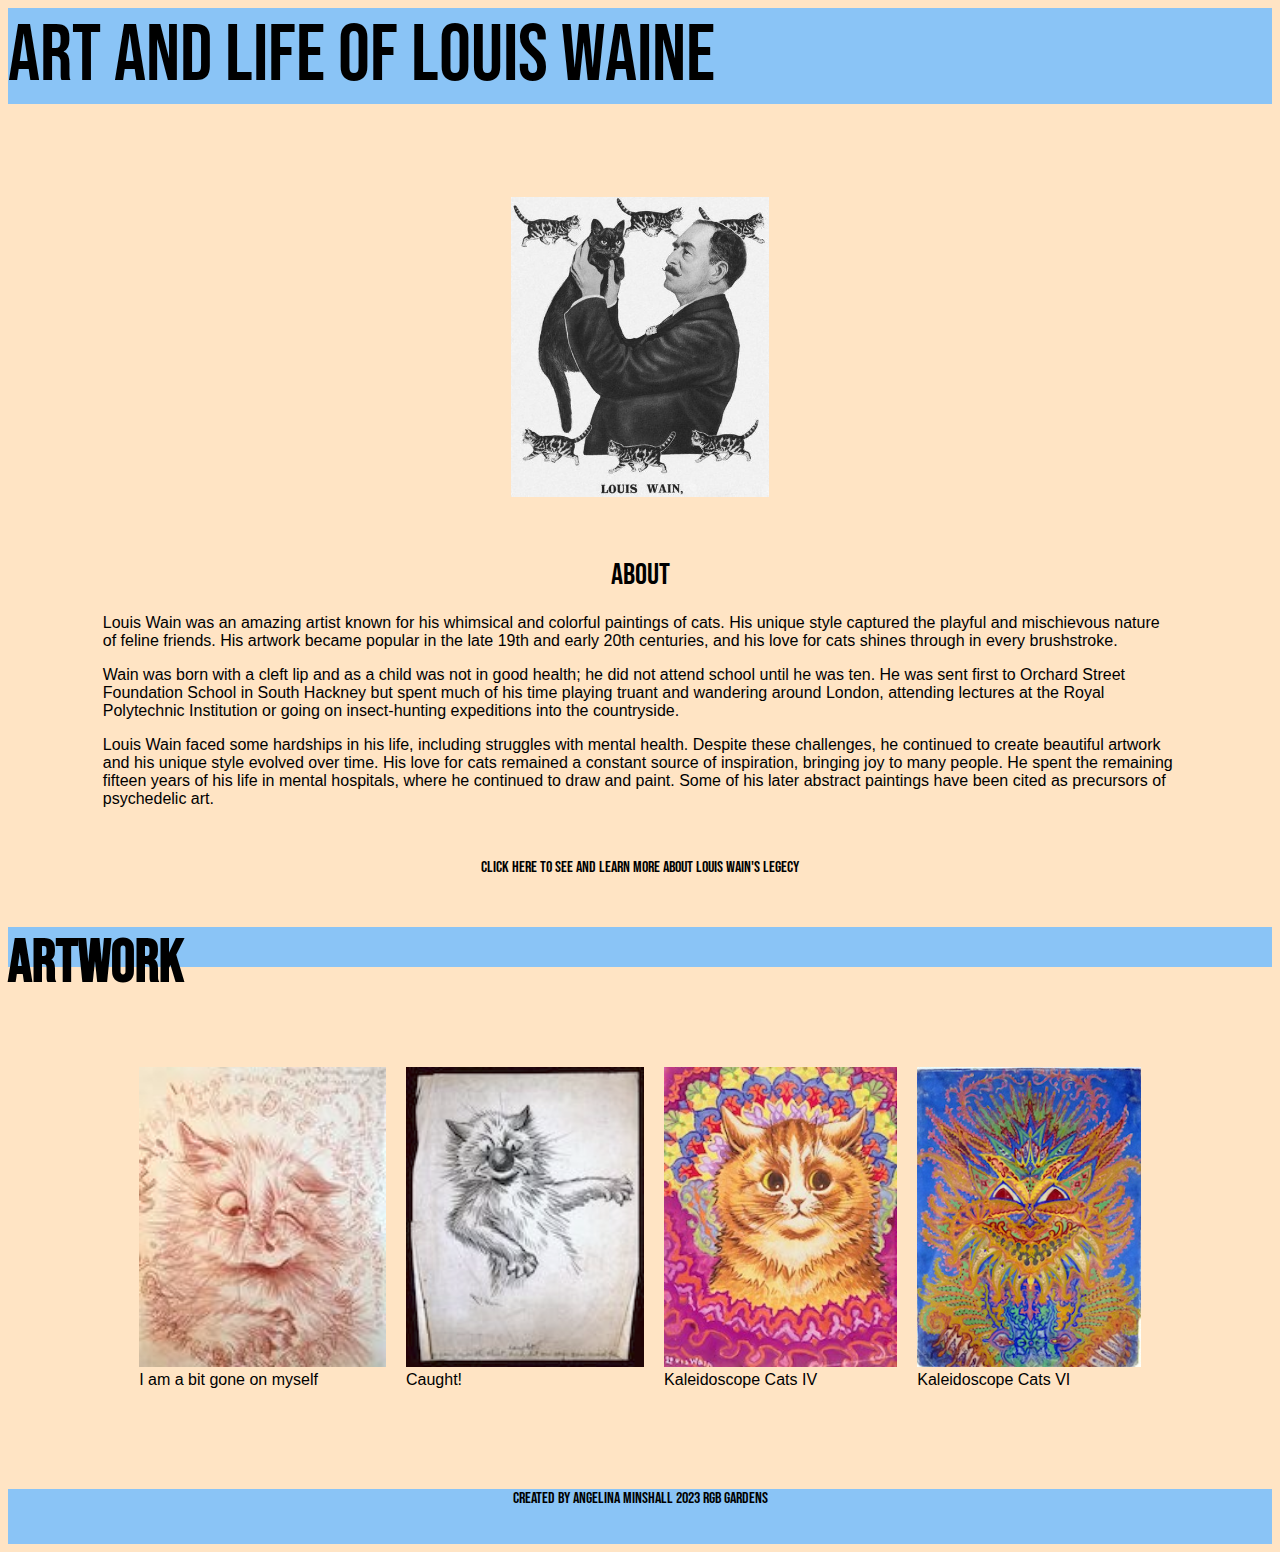
<file: index.html>
<!DOCTYPE html>
<html lang="en">
<head>
    <meta charset="UTF-8">
    <meta http-equiv="X-UA-Compatible" content="IE=edge">
    <meta name="viewport" content="width=device-width, initial-scale=1.0">
    <title>Louis Waine Tribute Page</title>
    <link rel="stylesheet" href="style.css">
    <link href="https://fonts.googleapis.com/css2?family=Aclonica&family=Bebas+Neue&display=swap" rel="stylesheet">
</head>
<body>

    <div id="main">

        <div class="title">
            Art and Life of Louis Waine
        </div>

        <div class="aboutwain">
        <div class="imgportrait">
            <img src="./photos/louiswainpic.jpeg"  alt="Portrait of Louis Wain holding a black cat." >
        </div>
        <div class="aboutcontainer">
        <div class="about">
            About
        </div>
        <div class="paragraph">
           <p> Louis Wain was an amazing artist known for his whimsical and colorful paintings of cats. His unique style captured the playful and mischievous nature of feline friends. His artwork became popular in the late 19th and early 20th centuries, and his love for cats shines through in every brushstroke.</p>
           <p>Wain was born with a cleft lip and as a child was not in good health; he did not attend school until he was ten. He was sent first to Orchard Street Foundation School in South Hackney but spent much of his time playing truant and wandering around London, attending lectures at the Royal Polytechnic Institution or going on insect-hunting expeditions into the countryside.</p>
Louis Wain faced some hardships in his life, including struggles with mental health. Despite these challenges, he continued to create beautiful artwork and his unique style evolved over time. His love for cats remained a constant source of inspiration, bringing joy to many people. He spent the remaining fifteen years of his life in mental hospitals, where he continued to draw and paint. Some of his later abstract paintings have been cited as precursors of psychedelic art.
</div>
</div>
         </div>
         <a href="https://museumofthemind.org.uk/collections/gallery/artists/louis-william-wain" target="_blank">Click Here to see and learn more about Louis Wain's Legecy</a>
         <h2 class="title2">Artwork</h2>
        <div class="photos">

            <div>
        <img src="photos/redpencil.jpeg" alt="red pencil cat drawing scrunching his nose">
        <figcaption>I am a bit gone on myself</figcaption>
             </div>

             <div>
        <img src="photos/Drawing_by_Louis_Wain._Wellcome_L0021302.jpg" alt="cat with clown nose">
        <figcaption>Caught!</figcaption>
            </div>

            <div>
        <img src="photos/flowercat.jpeg" alt="cat surrounded by colors">
        <figcaption>Kaleidoscope Cats IV </figcaption>
    </div>

            <div>
        <img src="photos/rainbowcat.jpeg" alt="rainbow psycedelic cat">
        <figcaption>Kaleidoscope Cats VI</figcaption>
            </div>
    </div>
    
    <footer>
        Created by Angelina Minshall 2023 RGB Gardens
    </footer>

    </div>
</body>
</html>
</file>
<file: style.css>
body {
    background-color: bisque;
}

.photos {
    display: flex;
    /* height: 300px; */
    gap: 20px;
    justify-content: center;
    margin-top: 100px;
    flex-wrap: wrap;
}
img {
    height: 300px;
}

.imgportrait {
    display: flex;
    justify-content: right;
    margin: 30px;

}
a {
    display: flex;
    justify-content: center;
    font-family: 'Bebas Neue';
    color: black;
    text-decoration: none;
    margin: 50px;
}

.aboutwain {
    display: flex;
    align-items: center;
    flex-direction: column;
    padding-top: 5%;
}
.aboutcontainer {
    display: flex;
    flex-direction: column;
    gap: 5px;
    align-items: center;
}

footer {
    display: flex;
    justify-content: center;
    margin-top: 100px;
    background-color: rgb(138, 196, 246);
    height: 55px;
    font-family: 'Bebas Neue';
}
.title {
    background-color:  rgb(138, 196, 246);
    font-family: 'Bebas Neue', sans-serif;
    font-size: 80px;
    display: flex;
}
.title2 {
    background-color:  rgb(138, 196, 246);
    height: 40px; 
    font-family: 'Bebas Neue', sans-serif;
    font-size: 60px;
}
.about {
    font-family: 'Bebas Neue';
    font-size: 30px;
    margin-top: 30px;
}

.paragraph {
    font-family: 'Segoe UI', Tahoma, Geneva, Verdana, sans-serif;
    max-width: 85%;
    max-height: 100%;
}
figcaption {
    font-family: 'Segoe UI', Tahoma, Geneva, Verdana, sans-serif;
}
</file>
